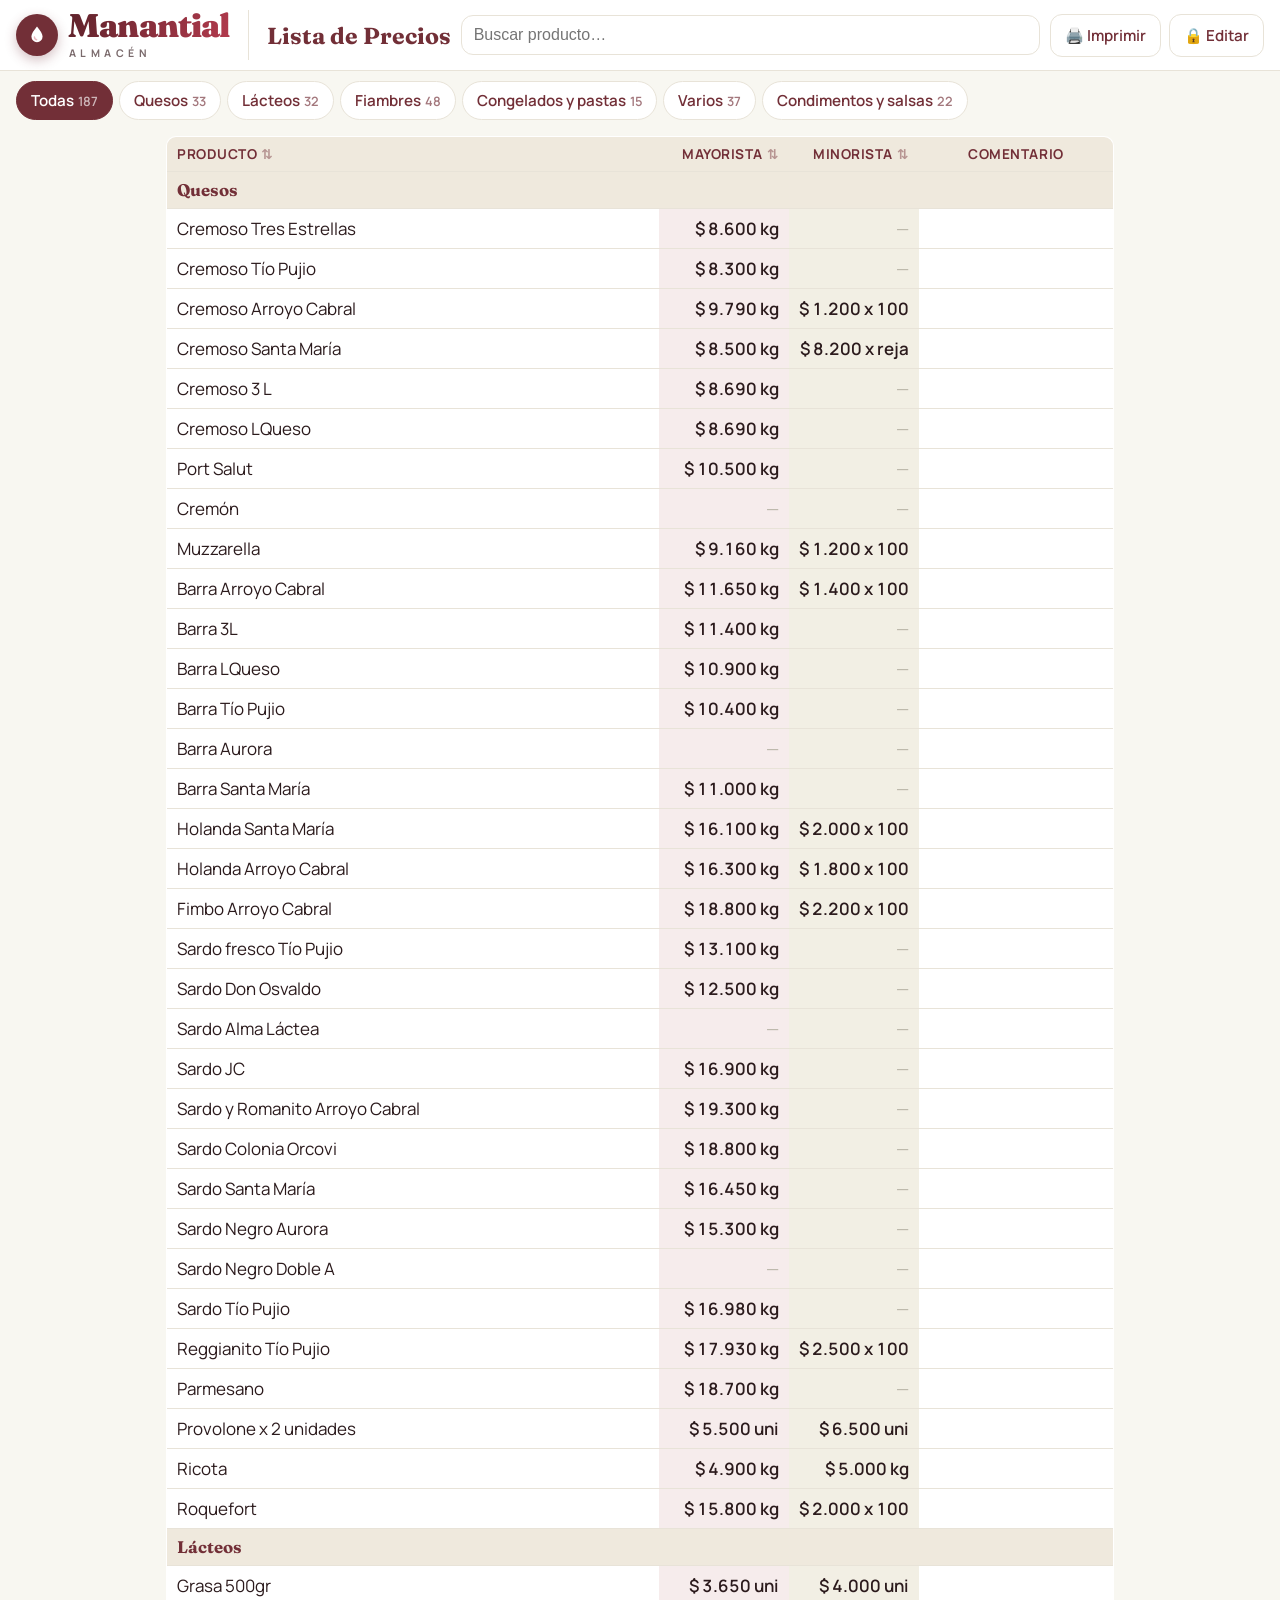
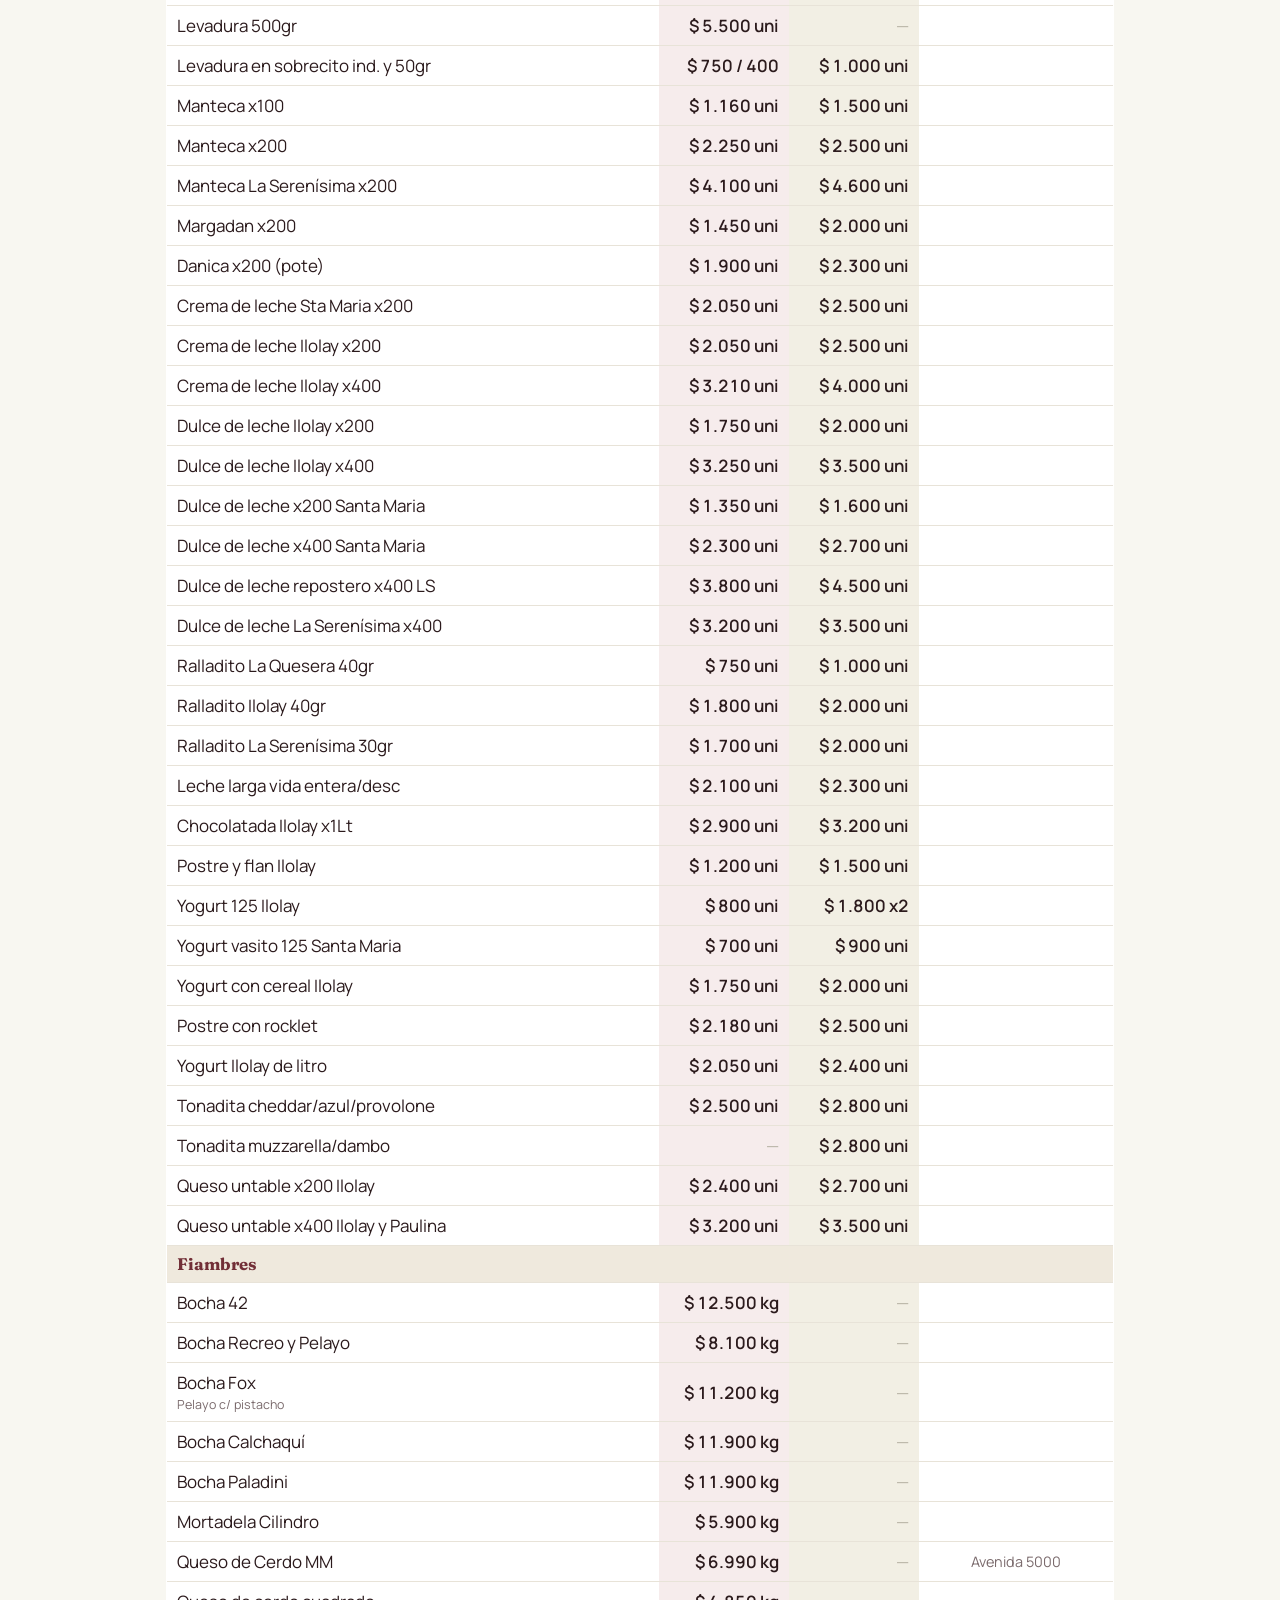
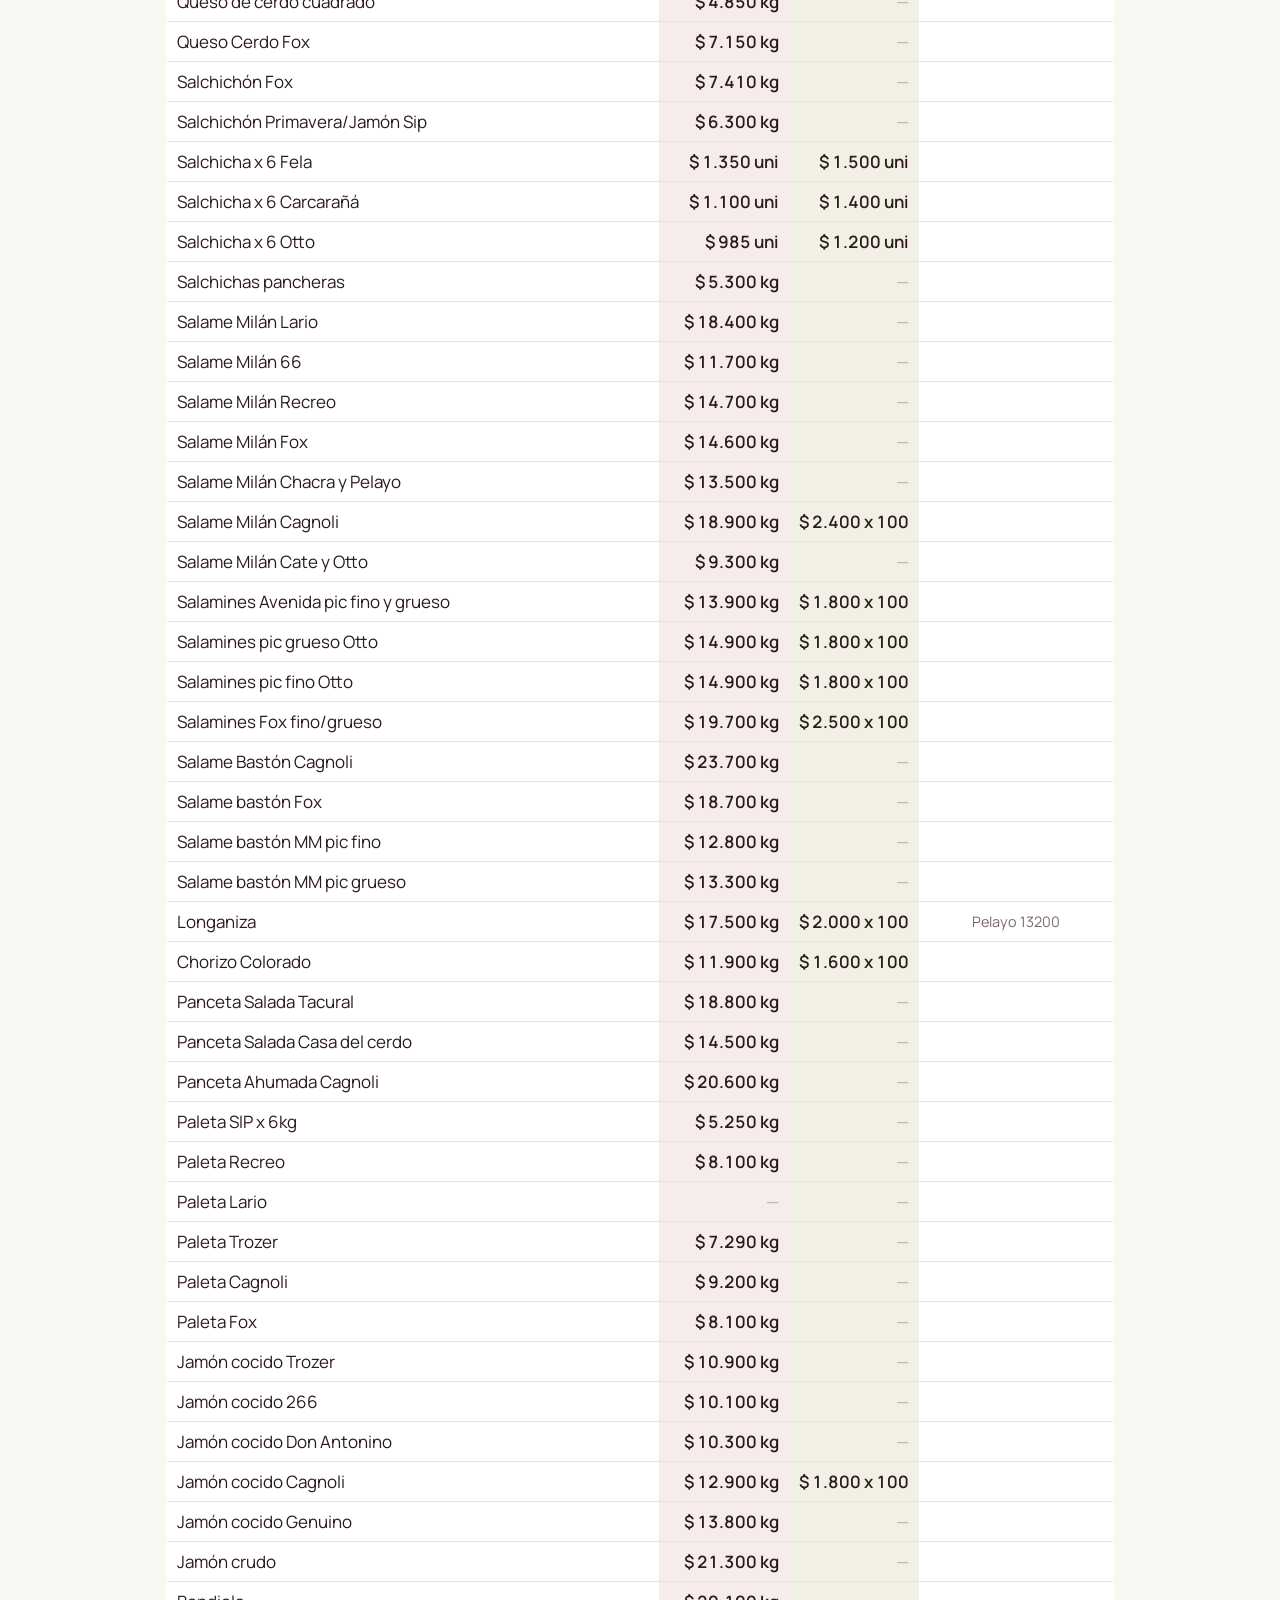
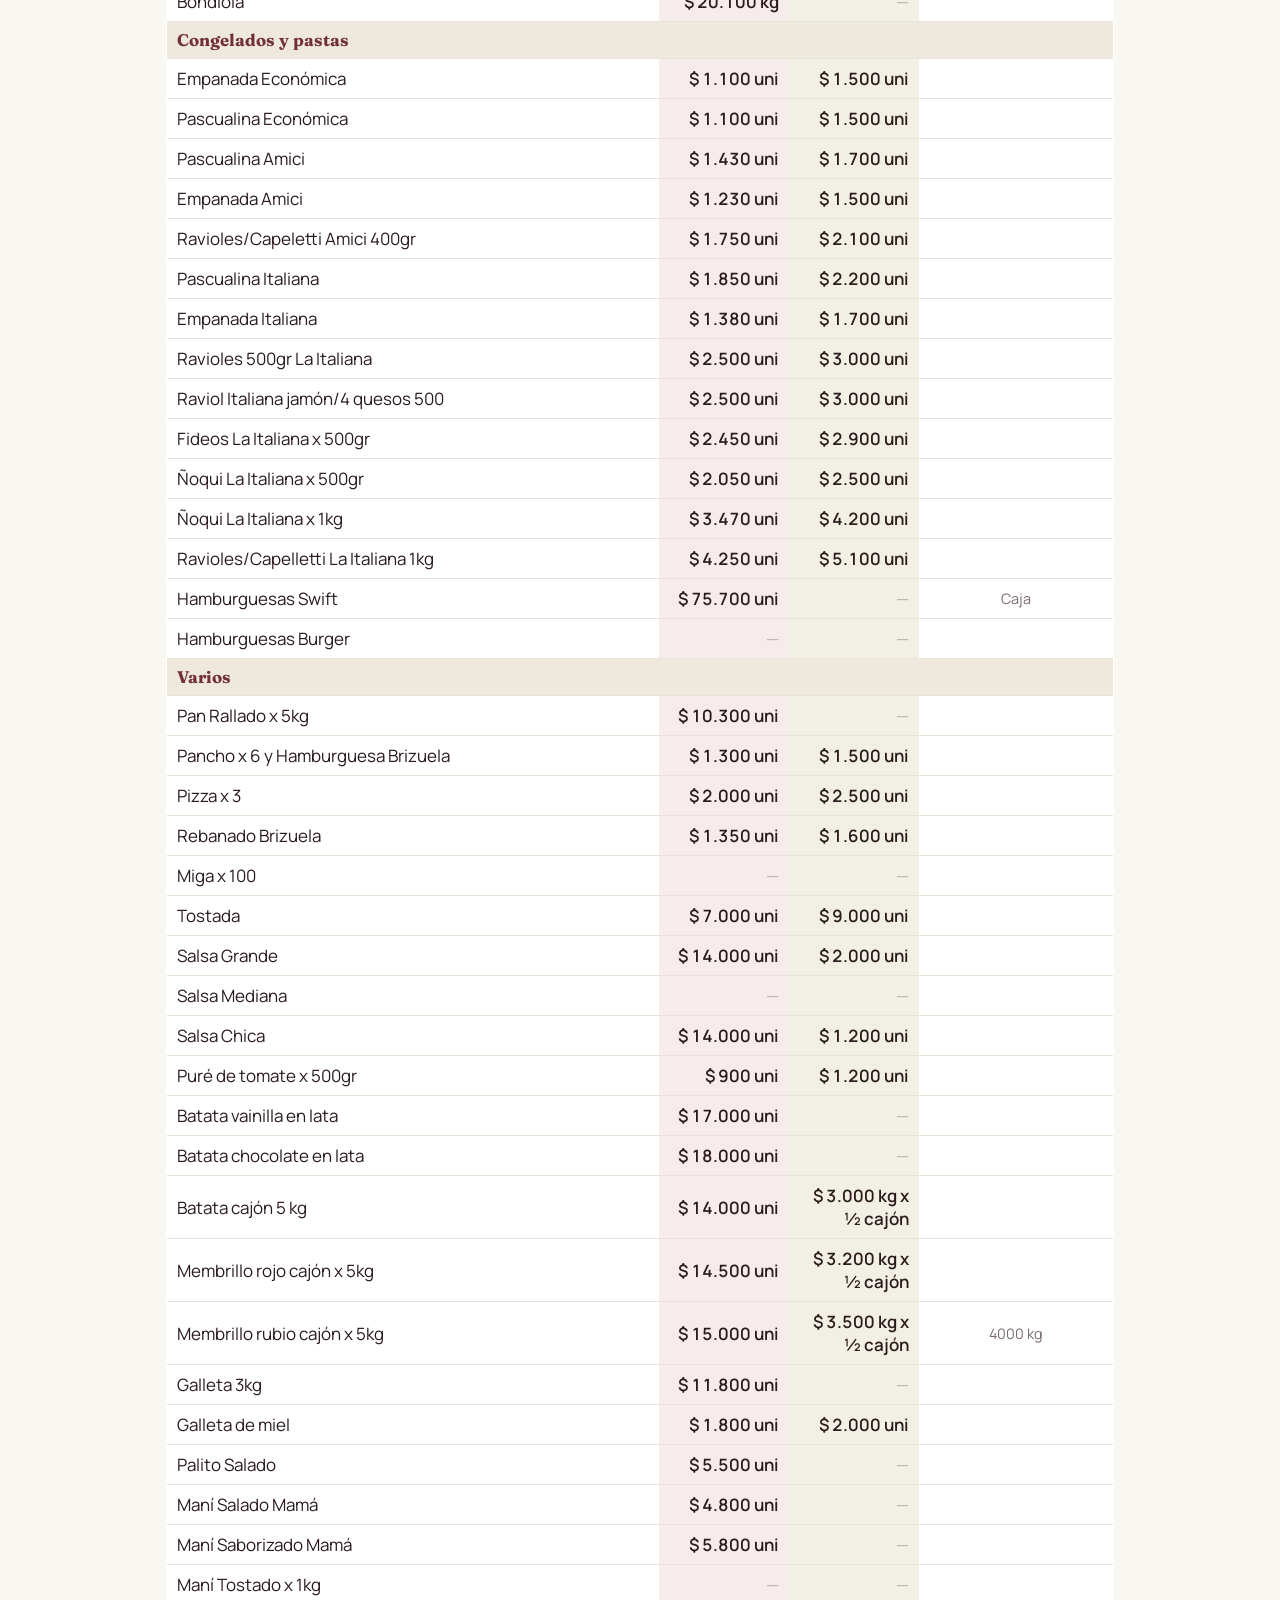
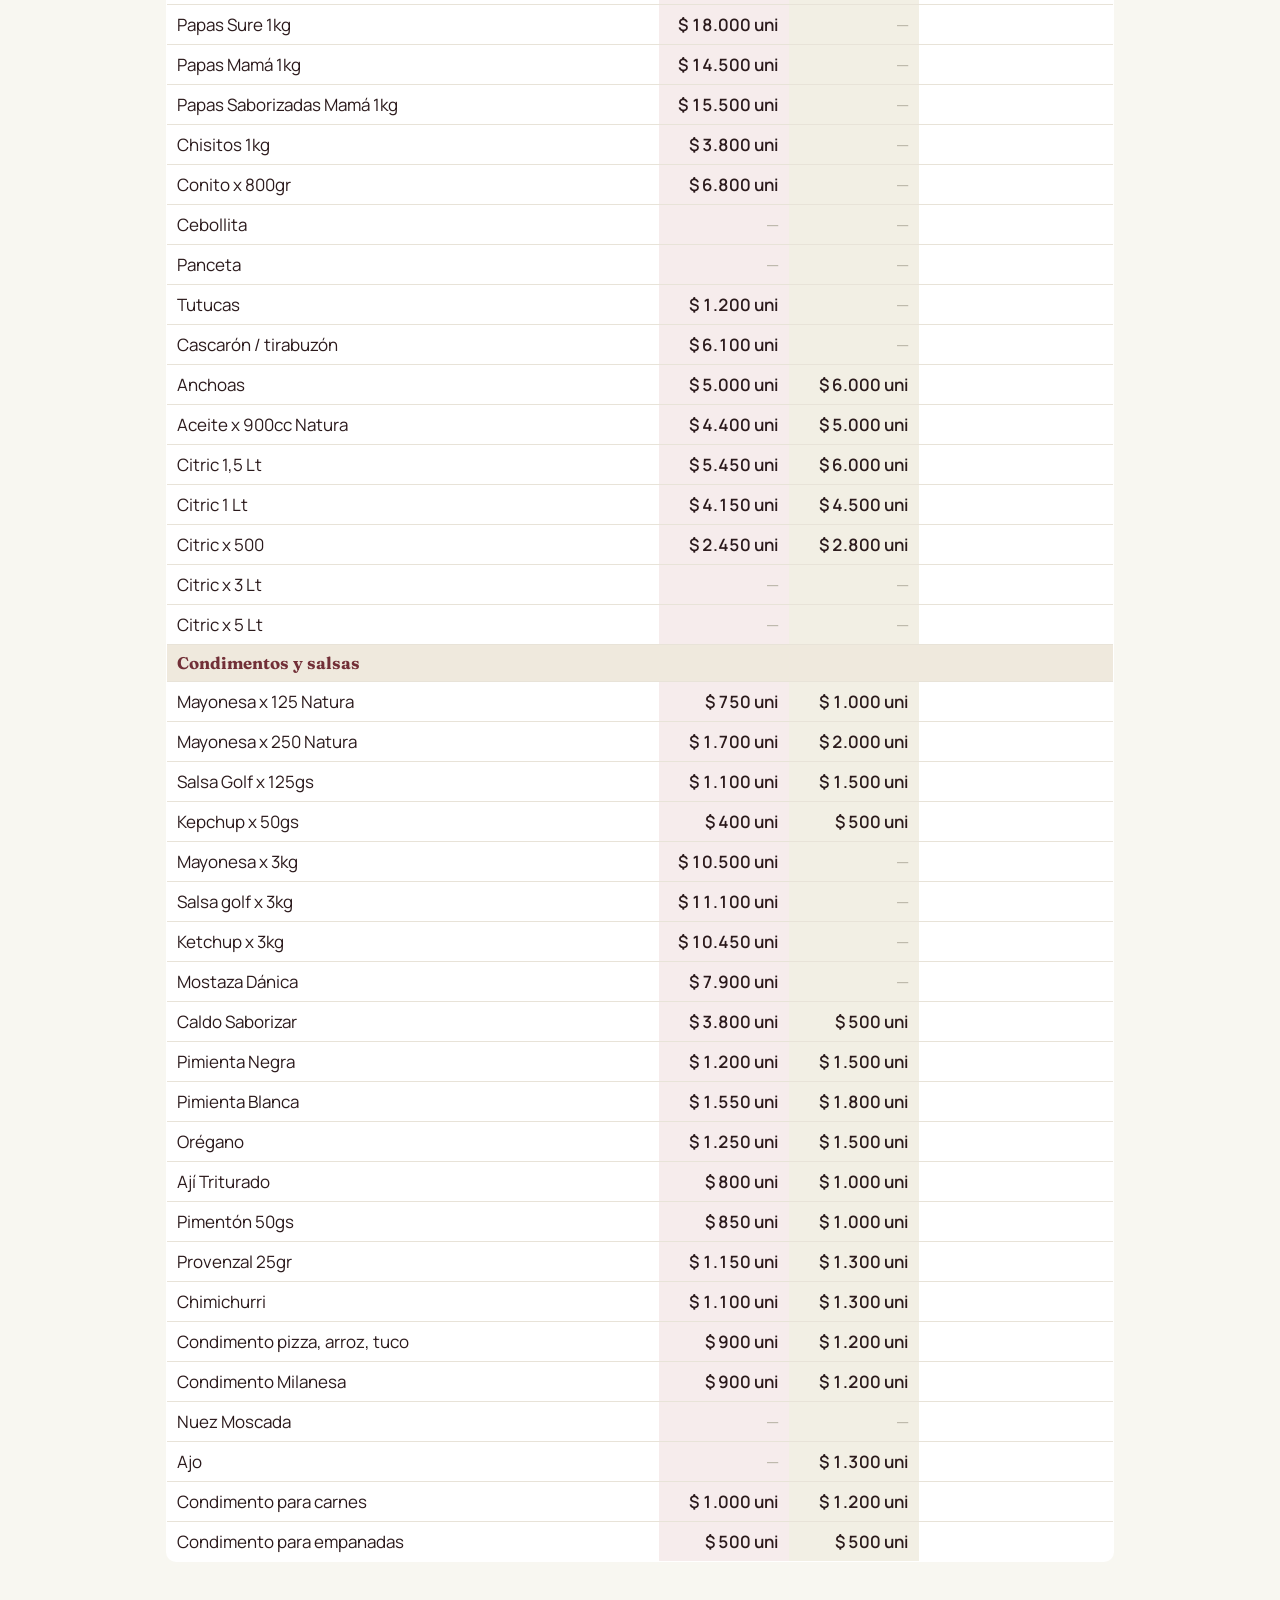
<file: index.html>
<!DOCTYPE html>
<html lang="es">
<head>
  <meta charset="UTF-8">
  <meta name="viewport" content="width=device-width, initial-scale=1">
  <title>Lista de Precios - Manantial</title>
  <link rel="stylesheet" href="styles.css?v=20261018d">
</head>
<body>
  <header class="topbar">
    <div class="encabezado">
      <div class="marca" role="img" aria-label="Manantial Almacén">
        <span class="marca-gota"><svg viewBox="0 0 24 24" width="22" height="22" aria-hidden="true"><path d="M12 2.6c3.6 4.7 6.1 7.8 6.1 11.1a6.1 6.1 0 0 1-12.2 0c0-3.3 2.5-6.4 6.1-11.1z" fill="currentColor"/><path d="M9.2 14.2a3 3 0 0 0 2.4 2.9" fill="none" stroke="#e9b9c0" stroke-width="1.6" stroke-linecap="round"/></svg></span>
        <span class="marca-texto"><span class="marca-nombre">Manantial</span><span class="marca-sub">Almacén</span></span>
      </div>
      <div class="titulo">
        <h1>Lista de Precios</h1>
        <small id="actualizado"></small>
      </div>
    </div>
    <input id="buscar" type="search" placeholder="Buscar producto…" autocomplete="off">
    <div class="acciones">
      <button id="btnImprimir" class="btn visitante-only">🖨️ Imprimir</button>
      <button id="btnAdmin" class="btn visitante-only">🔒 Editar</button>
      <button id="btnEditar" class="btn primario admin-only">✏️ Editar</button>
      <button id="btnSalir" class="btn admin-only">🔓 Cerrar Sesión Editor</button>
      <button id="btnMenu" class="btn admin-only">⋯ Más</button>
      <div id="menu" class="menu" hidden>
        <button data-accion="porcentaje">📈 Ajustar precios por %</button>
        <button data-accion="categorias">🗂️ Administrar categorías</button>
        <button data-accion="imprimir">🖨️ Imprimir / PDF</button>
        <button data-accion="csv">📄 Descargar para Excel (CSV)</button>
        <button data-accion="respaldo">💾 Guardar copia de seguridad</button>
        <button data-accion="restaurar">📂 Restaurar copia de seguridad</button>
        <button data-accion="reiniciar" class="peligro">♻️ Volver al catálogo original</button>
        <button data-accion="salir">🔓 Salir de administrador</button>
      </div>
      <input id="archivoRespaldo" type="file" accept=".json" hidden>
    </div>
  </header>

  <nav id="tabs" class="tabs"></nav>

  <main>
    <p id="aviso" class="aviso" hidden>Modo edición: tocá cualquier campo para cambiarlo. Se guarda solo.</p>
    <div class="tabla-scroll">
    <table id="tabla">
      <thead>
        <tr>
          <th class="c-nombre"><button type="button" class="orden" data-orden="nombre" title="Ordenar de la A a la Z">Producto <span class="flecha">⇅</span></button></th>
          <th class="c-precio"><button type="button" class="orden" data-orden="mayorista" title="Ordenar por Mayorista">Mayorista <span class="flecha">⇅</span></button></th>
          <th class="c-precio"><button type="button" class="orden" data-orden="minorista" title="Ordenar por Minorista">Minorista <span class="flecha">⇅</span></button></th>
          <th class="c-nota">Comentario</th>
          <th class="c-acc edit-only"></th>
        </tr>
      </thead>
      <tbody id="cuerpo"></tbody>
    </table>
    </div>
    <p id="vacio" class="vacio" hidden>No hay productos para mostrar.</p>
    <button id="btnAgregar" class="btn primario agregar edit-only">➕ Agregar producto</button>
  </main>

  <dialog id="dlg"></dialog>
  <div id="toast" class="toast" hidden></div>

  <script src="datos.js?v=20261018d"></script>
  <script src="app.js?v=20261018d"></script>
</body>
</html>
</file>
<file: styles.css>
@import url("https://fonts.googleapis.com/css2?family=Fraunces:opsz,wght@9..144,700;9..144,900&family=Manrope:wght@400;500;600;700&display=swap");

:root {
  --bg: #f8f7f1;        /* crema */
  --card: #ffffff;
  --texto: #2b1a1c;
  --suave: #7a6a6c;
  --linea: #e8e3d8;
  --acento: #722f37;    /* bordó */
  --acento-osc: #5a252c;
  --acento-suave: #be9a9d;
  --mayo: #f6ecec;
  --mino: #f2efe4;
  --peligro: #b3261e;
  --fila-cat: #efe9dd;
}
* { box-sizing: border-box; }
body {
  margin: 0;
  font-family: "Manrope", system-ui, -apple-system, "Segoe UI", Roboto, sans-serif;
  background: var(--bg);
  color: var(--texto);
  font-size: 17px;
}
.topbar {
  position: sticky; top: 0; z-index: 10;
  display: flex; flex-wrap: wrap; gap: 10px; align-items: center;
  padding: 10px 16px;
  background: var(--card);
  border-bottom: 1px solid var(--linea);
}
.encabezado { display: flex; align-items: center; gap: 18px; min-width: 0; flex-wrap: wrap; }
.marca { display: flex; align-items: center; gap: 10px; flex: none; padding-right: 18px; border-right: 1px solid var(--linea); }
.marca-gota { display: grid; place-items: center; width: 42px; height: 42px; border-radius: 50%; background: var(--acento); color: #fff; box-shadow: 0 4px 12px rgba(114, 47, 55, .3); }
.marca-texto { display: flex; flex-direction: column; align-items: flex-start; gap: 3px; }
.marca-nombre { font-family: "Fraunces", Georgia, serif; font-weight: 900; font-size: 2.05rem; line-height: .95; letter-spacing: -.025em; padding-bottom: .06em;
  background: linear-gradient(110deg, #5e232b 0%, #b23a4d 100%); -webkit-background-clip: text; background-clip: text; color: transparent; }
.marca-sub { font-size: .66rem; font-weight: 700; letter-spacing: .42em; text-transform: uppercase; color: var(--suave); padding-left: .1em; }
.titulo h1 { margin: 0; font-family: "Fraunces", Georgia, serif; font-weight: 700; font-size: 1.45rem; color: var(--acento); }
dialog h2 { font-family: "Fraunces", Georgia, serif; color: var(--acento); }
.titulo small { color: var(--suave); font-size: .8rem; }
#buscar {
  flex: 1 1 200px; min-width: 0;
  padding: 10px 12px; font-size: 1rem;
  border: 1px solid var(--linea); border-radius: 12px; background: #fff;
}
.acciones { position: relative; display: flex; gap: 8px; }
.btn {
  padding: 10px 14px; font-size: .95rem; cursor: pointer;
  border: 1px solid var(--linea); border-radius: 12px; font-family: inherit; font-weight: 600;
  background: var(--card); color: var(--acento);
}
.btn:hover { background: var(--mayo); }
.btn.primario { background: var(--acento); color: #fff; border-color: var(--acento); }
.btn.primario:hover { background: var(--acento-osc); }
.btn.peligro, .menu .peligro { color: var(--peligro); }
.menu {
  position: absolute; right: 0; top: 46px; z-index: 20;
  display: flex; flex-direction: column; min-width: 260px;
  background: var(--card); border: 1px solid var(--linea);
  border-radius: 10px; box-shadow: 0 8px 24px rgba(0,0,0,.15); overflow: hidden;
}
.menu[hidden] { display: none; }
.menu button {
  text-align: left; padding: 12px 14px; font-size: .95rem;
  border: 0; border-bottom: 1px solid var(--linea); background: none; cursor: pointer;
}
.menu button:last-child { border-bottom: 0; }
.menu button { font-family: inherit; color: var(--texto); }
.menu button:hover { background: var(--mayo); }

.tabs {
  display: flex; gap: 6px; padding: 10px 16px; overflow-x: auto;
  background: var(--bg); position: sticky; top: 64px; z-index: 9;
}
.tab {
  flex: none; padding: 8px 14px; border-radius: 999px; cursor: pointer;
  border: 1px solid var(--linea); background: var(--card); font-size: .95rem;
  font-family: inherit; font-weight: 600; color: var(--acento);
}
.tab.activa { background: var(--acento); color: #fff; border-color: var(--acento); }
.tab.nueva { border-style: dashed; color: var(--acento); font-weight: 600; }
.tab .n { opacity: .65; font-size: .8rem; margin-left: 4px; }

main { padding: 6px 16px 80px; max-width: 980px; margin: 0 auto; }
.aviso {
  background: #fff7d6; border: 1px solid #ecd978; border-radius: 8px;
  padding: 8px 12px; font-size: .9rem;
}
table { width: 100%; border-collapse: collapse; background: var(--card);
  border: 1px solid var(--linea); border-radius: 10px; overflow: hidden; }
th, td { padding: 8px 10px; border-bottom: 1px solid var(--linea); text-align: left; vertical-align: middle; }
th { background: var(--fila-cat); color: var(--acento); font-size: .85rem; text-transform: uppercase; letter-spacing: .04em; }
td.precio, th.c-precio { text-align: right; width: 130px; }
.sub { display: block; color: var(--suave); font-size: .78rem; font-weight: 400; margin-top: 2px; }
.sub-input { margin-top: 4px; font-size: .85rem; }
#tabla.sin-notas .c-nota, #tabla.sin-notas td.nota { display: none; }
.orden {
  all: unset; cursor: pointer; display: inline-flex; gap: 4px; align-items: center;
  color: inherit; font: inherit; text-transform: inherit; letter-spacing: inherit;
}
.orden .flecha { font-size: 1em; opacity: .45; }
.orden.activo .flecha { opacity: 1; }
.orden:focus-visible { outline: 2px solid var(--acento); border-radius: 4px; }
td.precio { font-variant-numeric: tabular-nums; font-weight: 600; }
td.mayo { background: var(--mayo); }
td.mino { background: var(--mino); }
td.nota { color: var(--suave); font-size: .9rem; text-align: center; }
th.c-nota { text-align: center; }
td.nota input { text-align: center; }
td.sin { color: #b8b3a6; font-weight: 400; }
tr.cat-fila td { background: var(--fila-cat); color: var(--acento); font-family: "Fraunces", Georgia, serif; font-weight: 700; font-size: 1.05rem; }
td input {
  width: 100%; padding: 8px; font-size: 1rem; font-family: inherit;
  border: 1px solid var(--linea); border-radius: 6px; background: #fff;
}
td.precio input { text-align: right; }
td input:focus { outline: 2px solid var(--acento); border-color: var(--acento); }
.c-acc { width: 90px; }
.btn-fila { padding: 6px 8px; font-size: .9rem; border: 1px solid var(--linea); border-radius: 6px; background: #fff; cursor: pointer; }
.btn-fila.borrar:hover { color: var(--peligro); border-color: var(--peligro); }
.agregar { margin-top: 14px; }
.vacio { text-align: center; color: var(--suave); padding: 30px; }

/* visitantes vs administrador */
body:not(.admin) .admin-only { display: none !important; }
body.admin .visitante-only { display: none !important; }

/* ocultar controles de edición fuera del modo edición */
body:not(.editando) .edit-only { display: none !important; }

dialog { border: 0; border-radius: 12px; padding: 20px; max-width: 460px; width: calc(100% - 32px); box-shadow: 0 10px 40px rgba(0,0,0,.3); }
dialog::backdrop { background: rgba(0,0,0,.4); }
dialog h2 { margin-top: 0; font-size: 1.15rem; }
dialog label { display: block; margin: 10px 0 4px; font-size: .9rem; color: var(--suave); }
dialog input, dialog select { width: 100%; padding: 10px; font-size: 1rem; border: 1px solid var(--linea); border-radius: 8px; }
/* puntos en lugar de letras, sin que el navegador ofrezca guardar la contraseña */
dialog input.oculto { -webkit-text-security: disc; text-security: disc; }
.campo-clave { position: relative; }
.campo-clave input { padding-right: 46px; }
.ojo { position: absolute; right: 6px; top: 50%; transform: translateY(-50%); border: 0; background: none; color: var(--acento); cursor: pointer; padding: 6px 8px; display: flex; }
dialog .pie { display: flex; justify-content: flex-end; gap: 8px; margin-top: 18px; }
.cat-item { display: flex; gap: 6px; margin-bottom: 6px; }
.cat-item input { flex: 1; }

.toast {
  position: fixed; bottom: 20px; left: 50%; transform: translateX(-50%);
  background: #111827; color: #fff; padding: 10px 18px; border-radius: 8px; z-index: 50;
}
.toast[hidden] { display: none; }

/* Celular: cada producto como tarjeta */
@media (max-width: 640px) {
  body { font-size: 16px; }
  .tabs { top: 112px; }
  main { padding: 4px 8px 80px; }

  /* Vista: misma tabla que en la computadora (Producto | Mayorista | Minorista) */
  body:not(.editando) th, body:not(.editando) td { padding: 8px 6px; }
  body:not(.editando) th { font-size: .64rem; letter-spacing: 0; }
  body:not(.editando) th.c-precio, body:not(.editando) td.precio { width: auto; }
  /* la nota va en una sola línea (horizontal); si es muy larga se desplaza de costado */
  body:not(.editando) th.c-nota, body:not(.editando) td.nota { width: 1%; font-size: .72rem; line-height: 1.2; white-space: nowrap; padding-inline: 3px; }
  body:not(.editando) th.c-nota { font-size: .56rem; }
  body:not(.editando) th.c-precio .orden { gap: 2px; }
  /* anchos fijos: el nombre se parte por renglones y los precios no se cortan */
  body:not(.editando) #tabla { table-layout: fixed; }
  body:not(.editando) #tabla th:nth-child(1) { width: 28%; }
  body:not(.editando) #tabla th:nth-child(2) { width: 24%; }
  body:not(.editando) #tabla th:nth-child(3) { width: 26%; }
  body:not(.editando) #tabla th.c-nota { width: 22%; }
  body:not(.editando) #tabla.sin-notas th:nth-child(1) { width: 36%; }
  body:not(.editando) #tabla.sin-notas th:nth-child(2) { width: 31%; }
  body:not(.editando) #tabla.sin-notas th:nth-child(3) { width: 33%; }
  body:not(.editando) #tabla th, body:not(.editando) #tabla td.nota { overflow: hidden; }
  body:not(.editando) #tabla td.nombre { overflow-wrap: break-word; hyphens: auto; }
  body:not(.editando) td.precio.largo { white-space: normal; font-size: .7rem; line-height: 1.15; }
  .encabezado { gap: 12px; flex-wrap: nowrap; }
  .marca { padding-right: 12px; gap: 8px; }
  .marca-gota { width: 34px; height: 34px; }
  .marca-gota svg { width: 18px; height: 18px; }
  .marca-nombre { font-size: 1.55rem; }
  .marca-sub { font-size: .56rem; letter-spacing: .34em; }
  .titulo h1 { font-size: 1.05rem; }
  body:not(.editando) .tabla-scroll { overflow-x: auto; }
  body:not(.editando) td.nombre { font-size: .9rem; line-height: 1.25; overflow-wrap: anywhere; }
  body:not(.editando) td.precio { font-size: .8rem; white-space: nowrap; }

  /* Edición: cada producto como tarjeta para que los campos sean cómodos */
  body.editando table, body.editando thead, body.editando tbody, body.editando tr, body.editando td { display: block; }
  body.editando thead { display: none; }
  body.editando tr { padding: 10px 12px; border-bottom: 1px solid var(--linea); position: relative; }
  body.editando td { border: 0; padding: 2px 0; }
  body.editando td.nombre { font-weight: 600; margin-bottom: 4px; }
  body.editando td.precio { display: block; width: auto; text-align: left; margin: 4px 0; padding: 4px 8px; border-radius: 6px; }
  body.editando td.mayo::before { content: "Mayorista: "; font-weight: 400; font-size: .8rem; }
  body.editando td.mino::before { content: "Minorista: "; font-weight: 400; font-size: .8rem; }
  body.editando td.nota { display: block; margin-top: 4px; }
  body.editando td.acc { margin-top: 6px; }
  body.editando tr.cat-fila { padding: 8px 12px; }
}

@media print {
  .topbar, .tabs, .aviso, .edit-only, .toast { display: none !important; }
  body { background: #fff; font-size: 12px; }
  main { padding: 0; max-width: none; }
  th, td { padding: 3px 6px; }
  tr { break-inside: avoid; }
}
</file>
